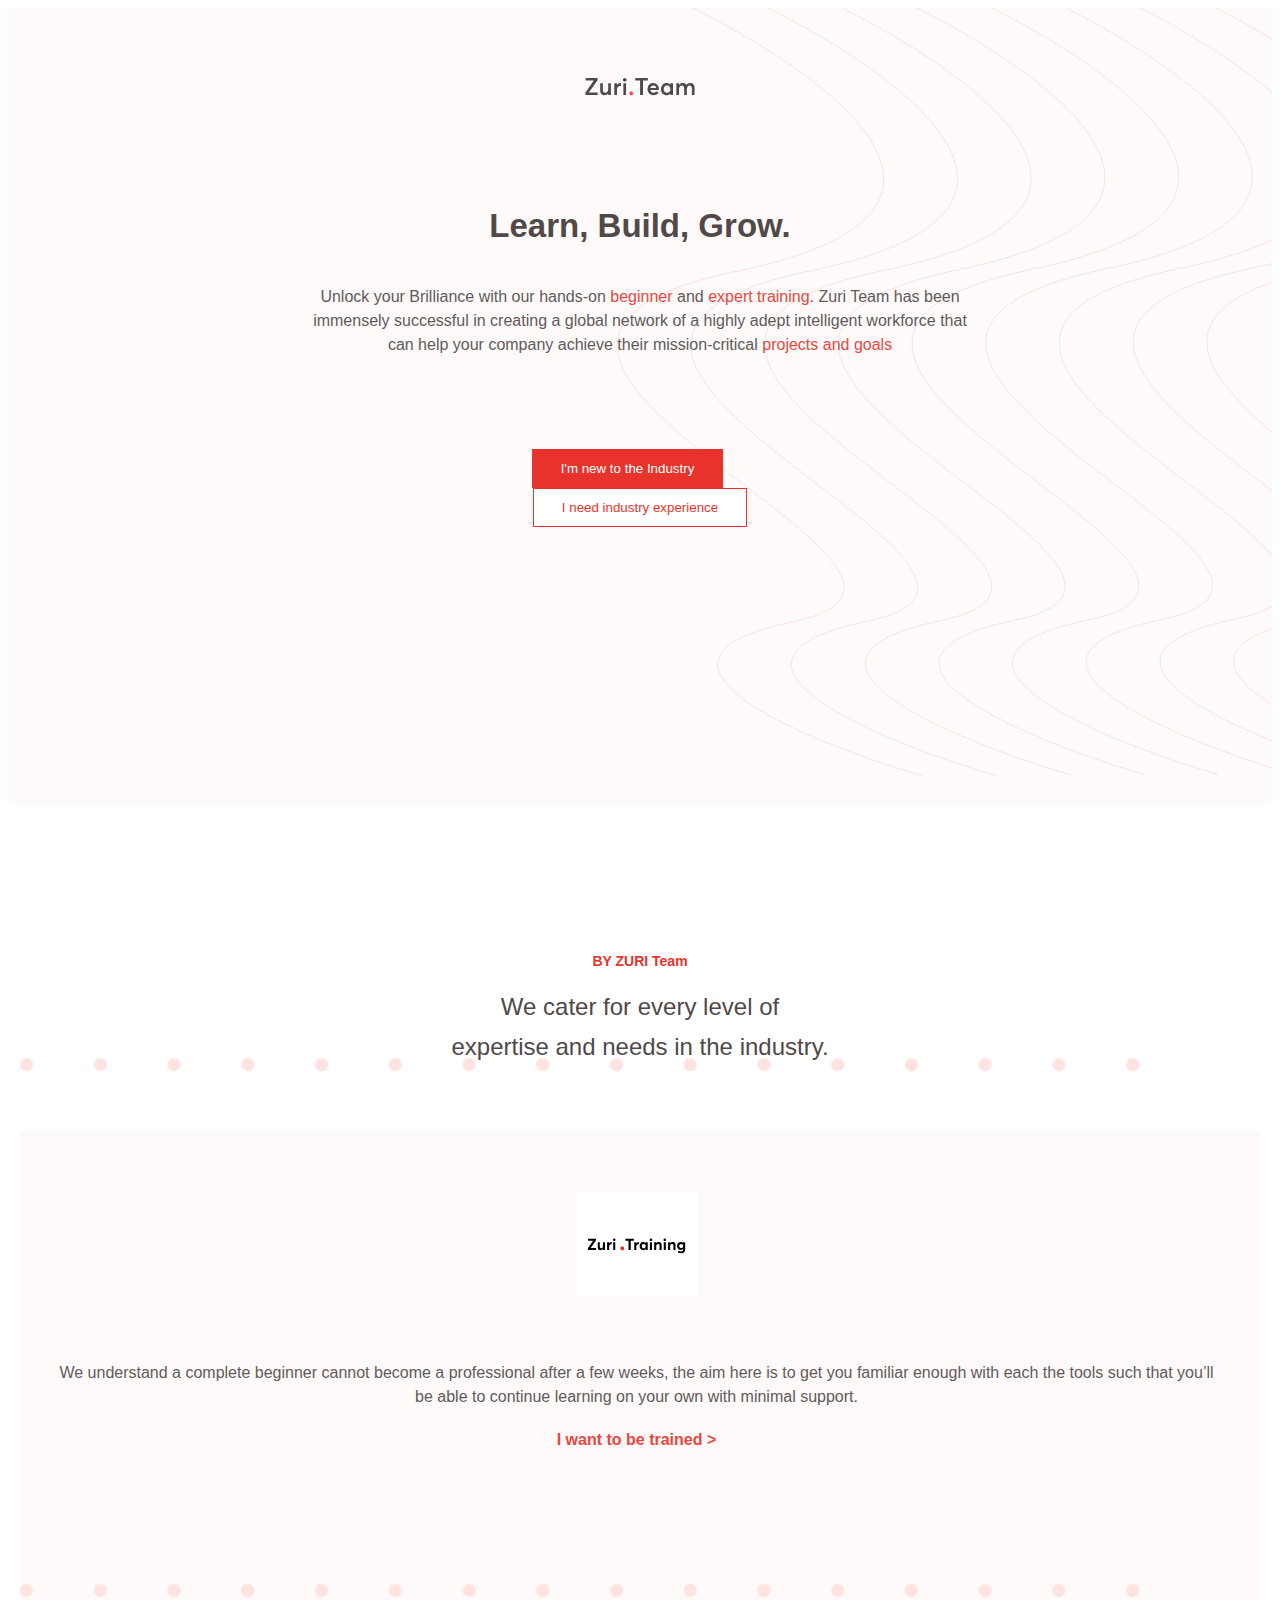
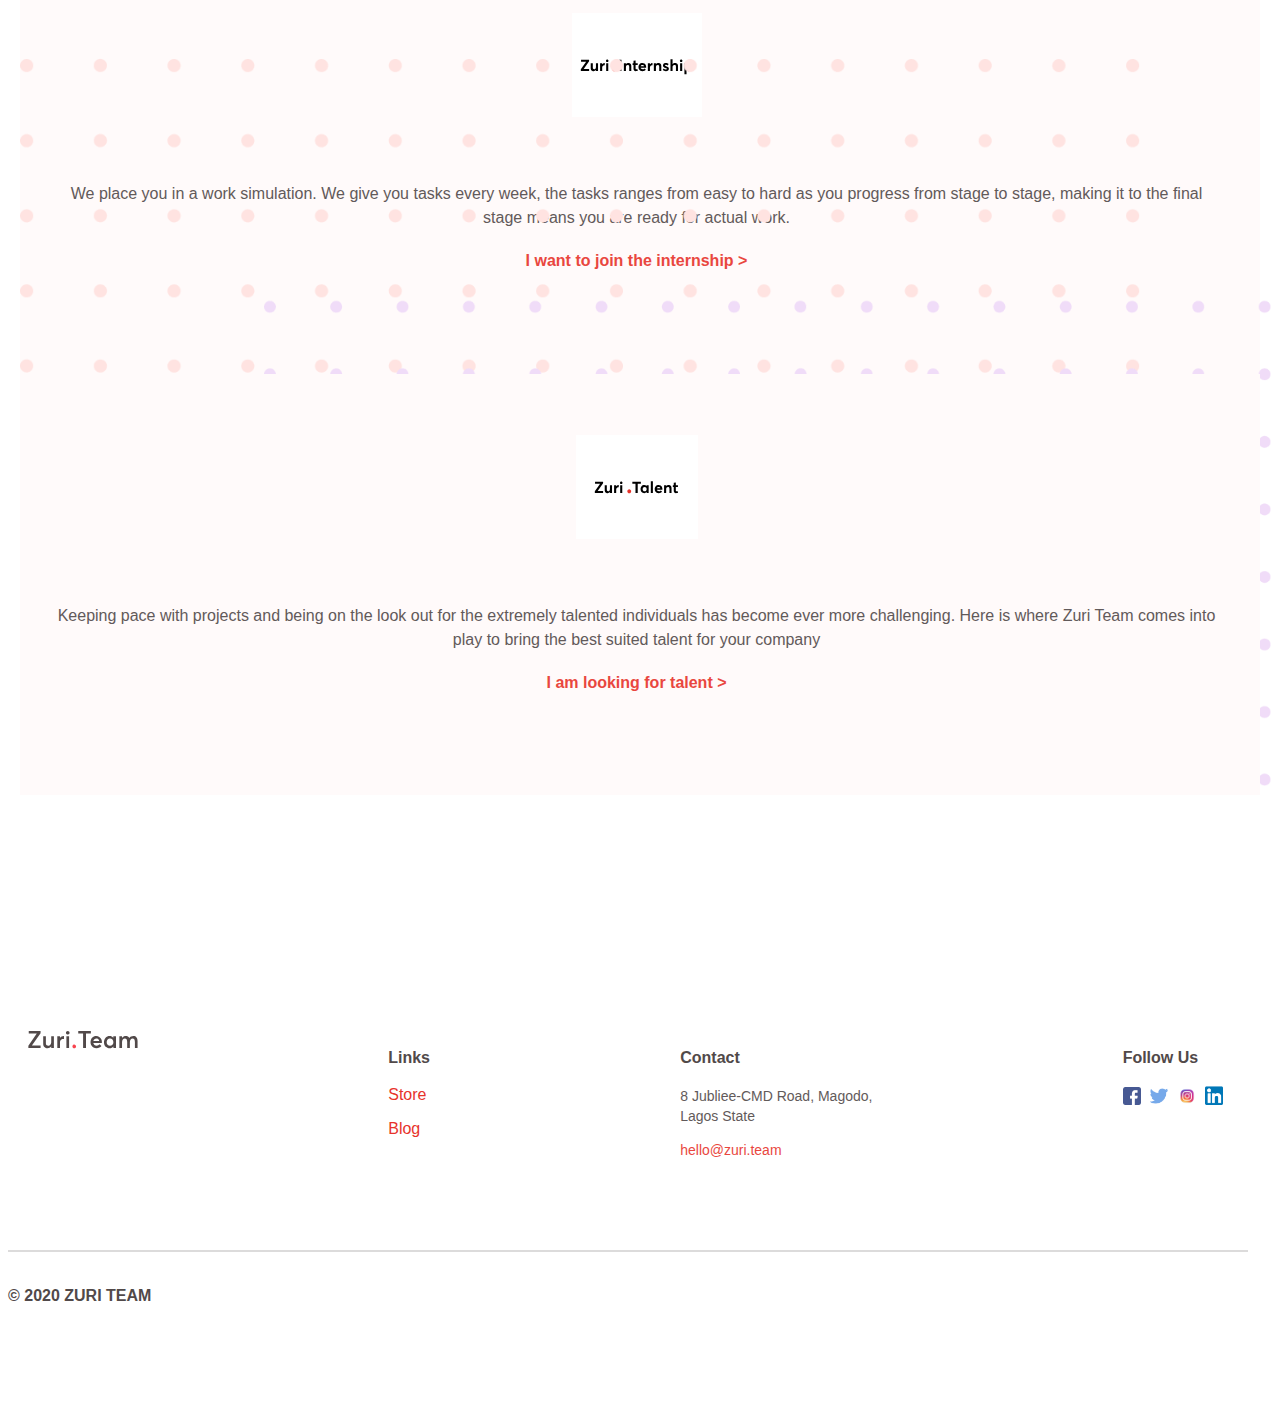
<file: index.html>
<!DOCTYPE html>
<html lang="en">
  <head>
    <meta charset="UTF-8" />
    <meta http-equiv="X-UA-Compatible" content="IE=edge" />
    <meta name="viewport" content="width=device-width, initial-scale=1.0" />
    <title>ZURI | Learn, Build, Grow.</title>
    <link
      href="img/favicon.png"
      rel="icon"
      sizes="16x16 32x32"
      type="image/png"
    />

    <!--------CSS LINKS--------->
    <link
      href="https://cdn.jsdelivr.net/npm/bootstrap@5.1.3/dist/css/bootstrap.min.css"
      rel="stylesheet"
      integrity="sha384-1BmE4kWBq78iYhFldvKuhfTAU6auU8tT94WrHftjDbrCEXSU1oBoqyl2QvZ6jIW3"
      crossorigin="anonymous"
    />
    <link rel="stylesheet" href="style.css" />

    <!-----------FONT--------------->
    <link
      rel="stylesheet"
      href="https://res.cloudinary.com/dafsch2zs/raw/upload/v1596618987/Zuri%20Landing/AvertaDemoPECuttedDemo-Regular_dghpn7.otf"
    />
  </head>

  <body>
    <main>
      <section class="sect1">
        <div class="zuri-logo">
          <img alt="" class="logo-img" src="img/zuri-logo-full.svg" />
        </div>

        <div class="learn">
          <h2>Learn, Build, Grow.</h2>
          <p>
            Unlock your Brilliance with our hands-on
            <a href="zuri.training.html">beginner</a> and
            <a href="https://internship.zuri.team">expert training</a>. Zuri
            Team has been immensely successful in creating a global network of a
            highly adept intelligent workforce that can help your company
            achieve their mission-critical
            <a href="talent.html">projects and goals</a>
          </p>
          <div class="btn-main">
            <a href="training.html">
              <button class="btn1 btn-red">I'm new to the Industry</button>
            </a>
            <br class="d-block d-md-none" />
            <a href="talent.html">
              <button class="btn1 btn-red-outline">
                I need industry experience
              </button>
            </a>
          </div>
        </div>
      </section>

      <section class="sect2">
        <div class="container-fluid sect2-content text-center">
          <h3 class="heading">BY ZURI Team</h3>
          <p class="provision">
            We cater for every level of <br />
            expertise and needs in the industry.
          </p>

          <div class="container-fluid my-container">
            <div class="row">
              <div class="col-lg-4 program-card-bg text-center">
                <div class="program-card text-start mx-auto m-4 m-lg-0">
                  <img
                    alt=""
                    class="card-bg-left d-none d-xl-block"
                    src="img/left_bvmv7q.png"
                  />
                  <div>
                    <img alt="" src="img/zuri-training-img.svg" />
                    <p>
                      We understand a complete beginner cannot become a
                      professional after a few weeks, the aim here is to get you
                      familiar enough with each the tools such that you’ll be
                      able to continue learning on your own with minimal
                      support.
                    </p>
                    <h3>
                      <a href="training.html">I want to be trained ></a>
                    </h3>
                  </div>
                </div>
              </div>

              <div class="col-lg-4 text-center">
                <div class="program-card text-start mx-auto m-4 m-lg-0">
                  <img alt="" src="img/zuri-internship-img.svg" />
                  <p>
                    We place you in a work simulation. We give you tasks every
                    week, the tasks ranges from easy to hard as you progress
                    from stage to stage, making it to the final stage means you
                    are ready for actual work.
                  </p>
                  <h3>
                    <a href="https://internship.zuri.team/"
                      >I want to join the internship ></a
                    >
                  </h3>
                </div>
              </div>

              <div class="col-lg-4 program-card-bg">
                <div class="program-card text-start mx-auto m-4 m-lg-0">
                  <img
                    alt=""
                    class="card-bg-right d-none d-xl-block"
                    src="img/right_yz6hn3.png"
                  />
                  <div>
                    <img alt="" src="img/zuri-talent-img.svg" />
                    <p>
                      Keeping pace with projects and being on the look out for
                      the extremely talented individuals has become ever more
                      challenging. Here is where Zuri Team comes into play to
                      bring the best suited talent for your company
                    </p>
                    <h3>
                      <a href="talent.html" >
                        I am looking for talent >
                      </a>
                    </h3>
                  </div>
                </div>
              </div>
            </div>
          </div>
        </div>
      </section>
    </main>

    <footer class="footer my-container mx-auto">
      <div class="footer-flexbox text-center text-md-start">
        <div class="flexrow-1">
          <img alt="" class="footer-logo" src="img/zuri-logo-full.svg" />
        </div>

        <div class="flexrow-2">
          <h3>Links</h3>
          <a href="https://flutterwave.com/store/zuriteam">
            <p>Store</p>
          </a>
          <a href="https://blog.zuri.team">
            <p>Blog</p>
          </a>
        </div>

        <div class="flexrow-3">
          <h3>Contact</h3>
          <p>8 Jubliee-CMD Road, Magodo, <br />Lagos State</p>
          <p>
            <a href="mailto:hello@zuri.com"> hello@zuri.team </a>
          </p>
        </div>

        <div class="flexrow-4">
          <h3>Follow Us</h3>
          <div class="social-icons">
            <a href="https://web.facebook.com/thezuriteam">
              <img alt="" src="img/fb.png" />
            </a>
            <a href="https://twitter.com/theZuriTeam">
              <img alt="" src="img/twitter.png" />
            </a>
            <a href="https://www.instagram.com/thezuriteam/">
              <img alt="" src="img/IG.png" />
            </a>
            <a href="#"> <img alt="" src="img/in.png" /> </a>
          </div>
        </div>
      </div>

      <div>
        <hr class="m-3 md-0" />
      </div>

      <div class="mx-auto text-center copyright">
        <p>© 2020 ZURI TEAM</p>
      </div>
    </footer>
  </body>
</html>
</file>
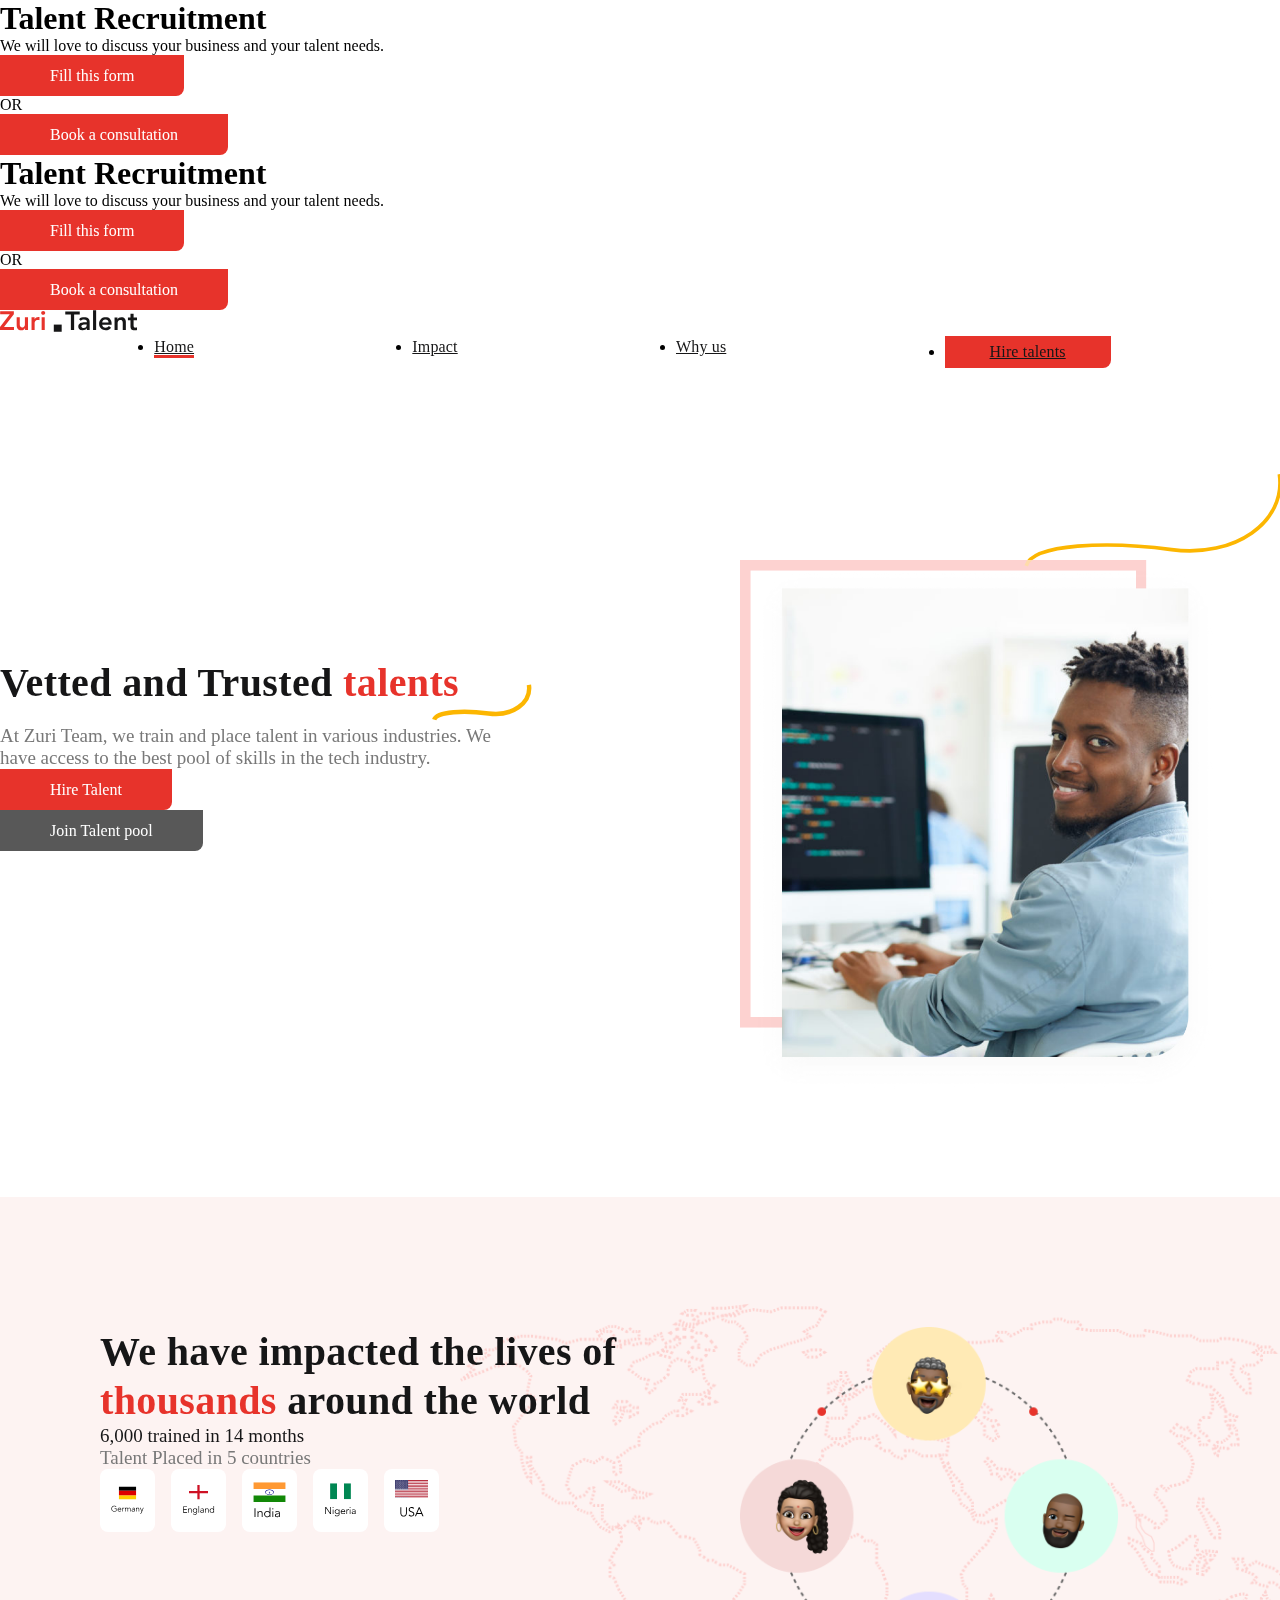
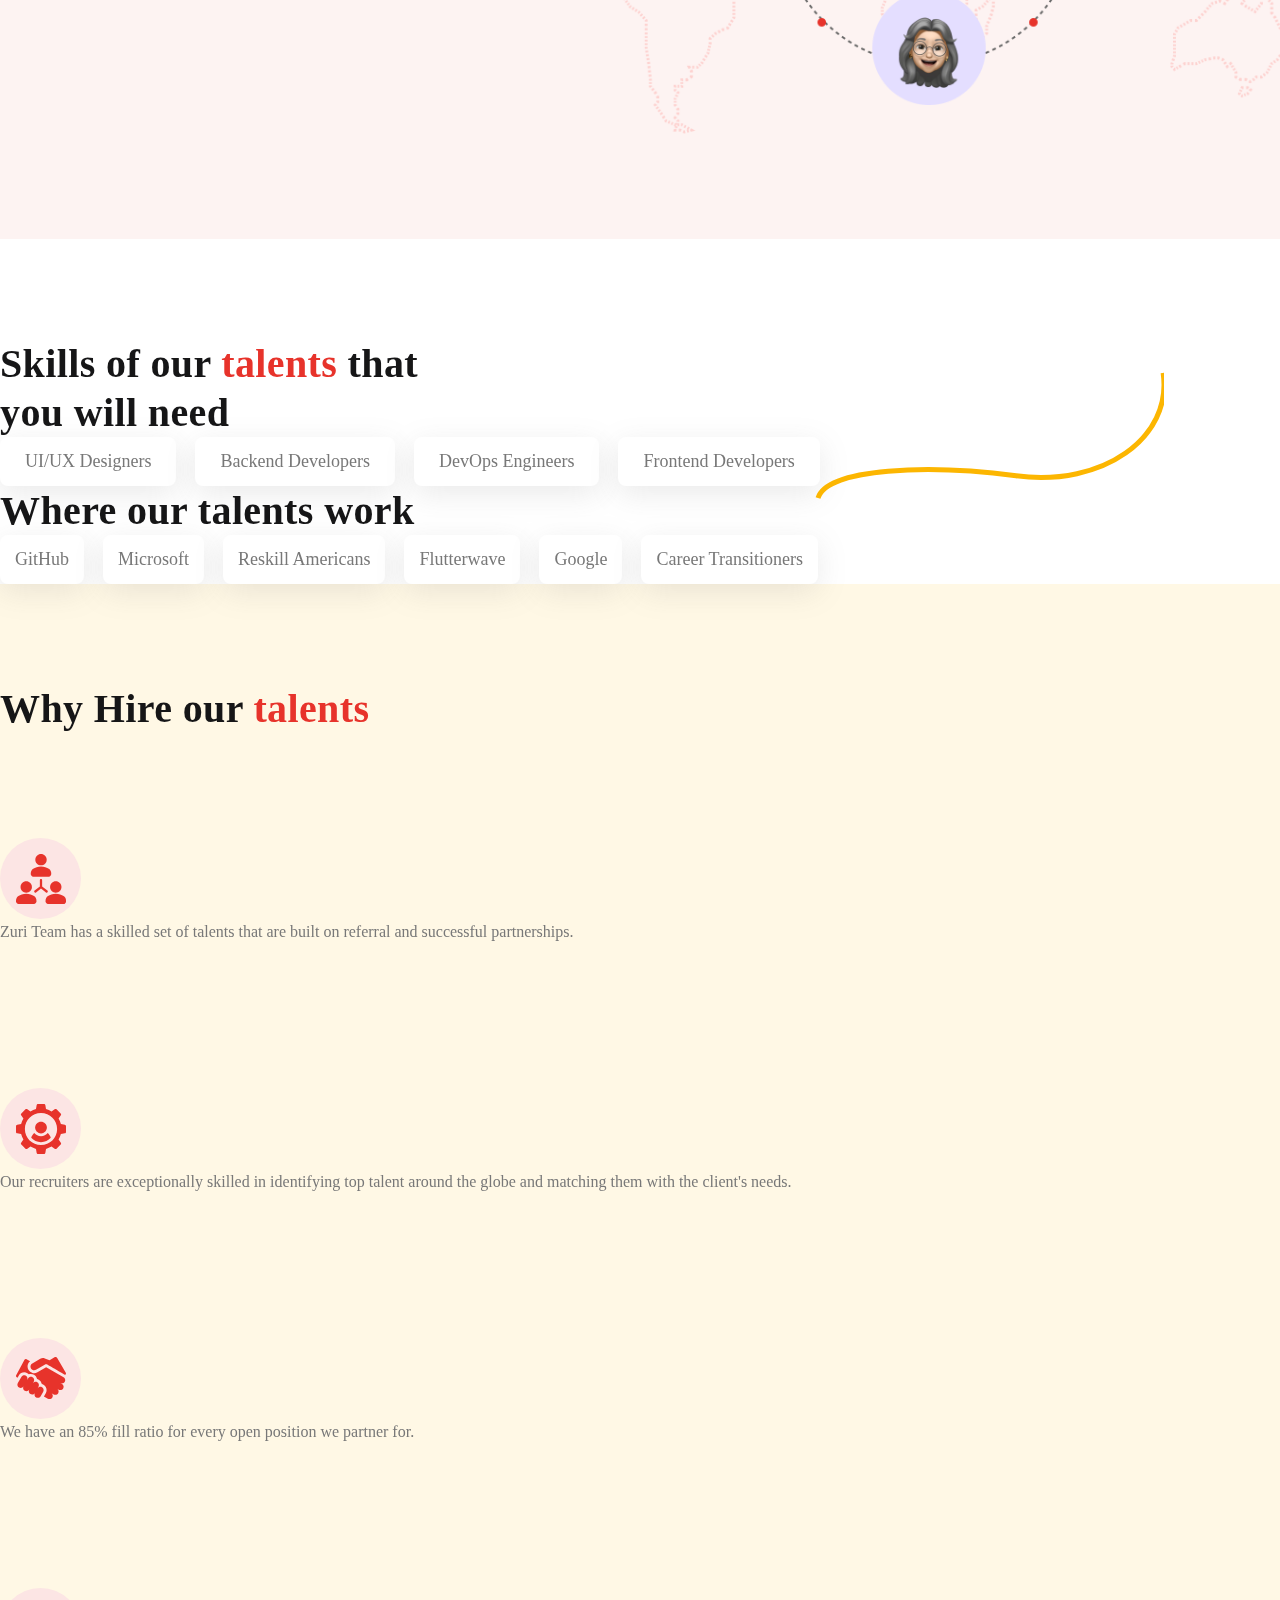
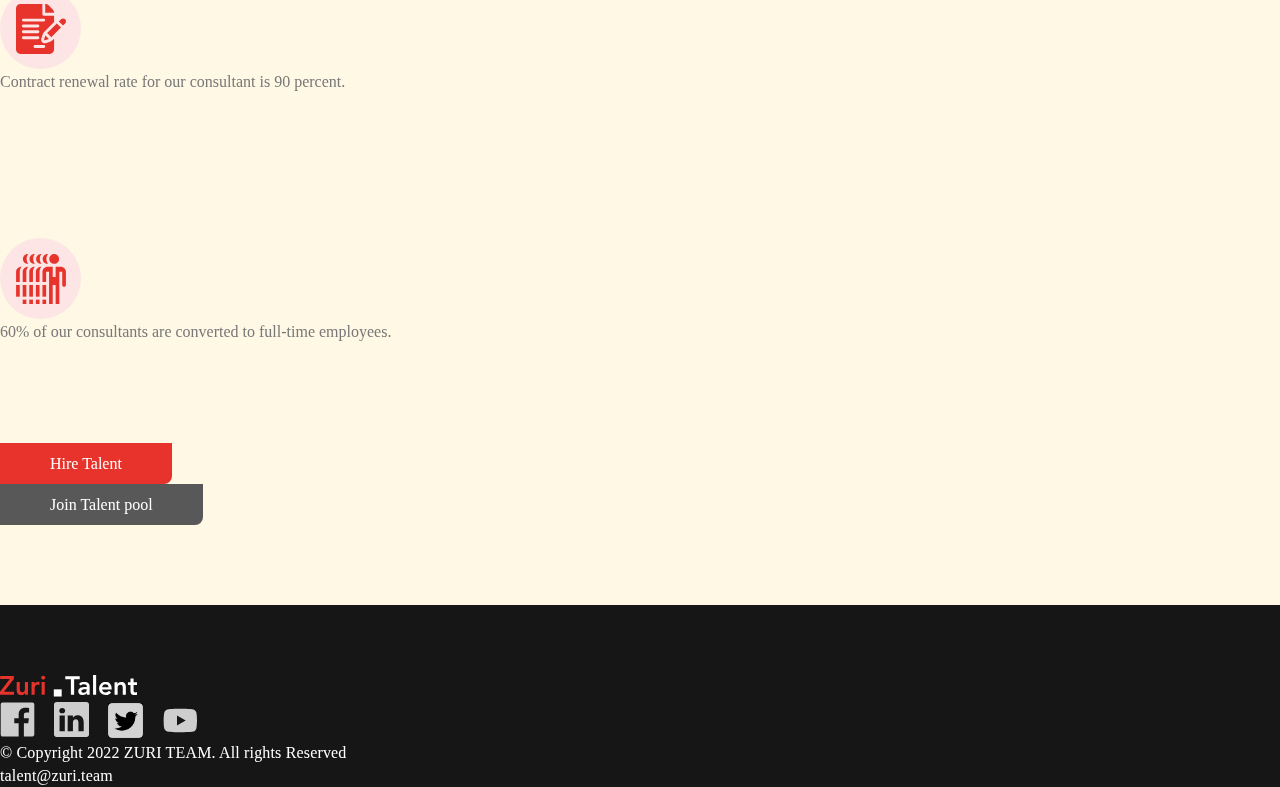
<file: talent page.html>
<!DOCTYPE html>
<html lang="en">
  <head>
    <meta charset="UTF-8" />
    <meta http-equiv="X-UA-Compatible" content="IE=edge" />
    <meta name="viewport" content="width=device-width, initial-scale=1.0" />
    <title>Zuri</title>
    <link
      href="img/favicon.png"
      rel="icon"
      sizes="16x16 32x32"
      type="image/png"
    />

    <!--------CSS LINKS--------->
    <link
      href="https://cdn.jsdelivr.net/npm/bootstrap@5.1.3/dist/css/bootstrap.min.css"
      rel="stylesheet"
      integrity="sha384-1BmE4kWBq78iYhFldvKuhfTAU6auU8tT94WrHftjDbrCEXSU1oBoqyl2QvZ6jIW3"
      crossorigin="anonymous"
    />
    <link rel="stylesheet" href="talentcss.css" />

    <!-----------FONT--------------->
    <link href="http://fonts.cdnfonts.com/css/graphik" rel="stylesheet">
  </head>
  <body>
    
    <div class="modal" id="exampleModal" tabindex="-1" aria-labelledby="exampleModalLabel" aria-hidden="true">
        <div class="modal-dialog modal-dialog-centered">
          <div class="modal-content">
            <div class="modal-header line justify-content-center">
              <h1 class="modal-title text-center" id="exampleModalLabel">Talent Recruitment</h1>
            </div>
            <p class="text-center">We will love to discuss your business and your talent needs.</p>

            <div class="modal-footer line justify-content-center">
              <button type="button" class="btn btn-danger" data-bs-dismiss="modal"><a href="https://docs.google.com/forms/d/e/1FAIpQLSdYdC1BffwmsdWZpS74Rvq6V_0kuN_HMlMwmoqUvI7WTEAHJg/viewform"></a> Fill this form</button>
            </div>
            <p class="text-center">OR</p>
            <div class="modal-footer line justify-content-center">
              <button type="button rounder" class="btn btn-danger mb-5"><a href="https://calendly.com/zuri-team/consult-with-seyi?month=2022-08"></a> Book a consultation</button>
            </div>
          </div>
        </div>
    </div>

    <div class="modal" id="exampleModal" tabindex="-1" aria-labelledby="exampleModalLabel" aria-hidden="true">
      <div class="modal-dialog modal-dialog-centered">
        <div class="modal-content">
          <div class="modal-header line justify-content-center">
            <h1 class="modal-title text-center" id="exampleModalLabel">Talent Recruitment</h1>
          </div>
          <p class="text-center">We will love to discuss your business and your talent needs.</p>

          <div class="modal-footer line justify-content-center">
            <button type="button" class="btn btn-danger" data-bs-dismiss="modal">Fill this form</button>
          </div>
          <p class="text-center">OR</p>
          <div class="modal-footer line justify-content-center">
            <button type="button rounder" class="btn btn-danger mb-5">Book a consultation</button>
          </div>
        </div>
      </div>
  </div>


    <div class=" fixed-top bg-white pb-3">
      <nav class="container navbar d-flex pb-2">
        <div class="nav-logo">
          <img alt="" class="logo-img" src="img/logo2.svg" />
        </div>
        <div>
          <ul class="navbar-nav d-flex">
            <li class="nav-item">
              <a class="nav-link home pb-3" href="#">Home</a>
            </li>
            <li class="nav-item">
              <a class="nav-link pb-3" href="#">Impact</a>
            </li>
            <li class="nav-item">
              <a class="nav-link pb-3" href="#">Why us</a>
            </li>
            <li class="nav-item">
              <button class="hire" data-bs-toggle="modal" data-bs-target="#exampleModal"><a class="nav-link text-white active" href="#">Hire talents</a></button> 
            </li>
          </ul>
        </div>
      </nav>
    </div>

    <main>
      <section >
        <div class="sect1 container">
          <div class="sect1-left">
            <h1 class="header1">
              Vetted and Trusted
              <span style="color: rgb(231, 51, 43)">talents</span>
            </h1>
            <div>
              <img src="img/thick2.svg" alt="" class="line1" />
            </div>
  
            <p>
              At Zuri Team, we train and place talent in various industries. We
              have access to the best pool of skills in the tech industry.
            </p>
  
            <div class="btn-main">
              <a href="">
                <button class="" data-bs-toggle="modal" data-bs-target="#exampleModal"><a href="#"></a>Hire Talent</button>
              </a>
              <br class="d-block d-md-none" />
              <a href="">
                <button class="join" data-bs-toggle="modal" data-bs-target="#exampleModal"><a href="#"></a>Join Talent pool</button>
              </a>
            </div>
          </div>
  
          <div class="sect1-right">
            <div><img src="img/section1.png" alt="" class="image1" /></div>
          </div>
          <div><img src="img/line1.svg" alt="" class="line2" /></div>
        </section>
  
        <section class="sect2">
          <div class="container sect2-cont">
            <div class="sect2-left">
              <h1 class="header2">We have impacted the lives of <span>thousands</span> around the world</h1>
              <h3>6,000 trained in 14 months</h3>
              <p>Talent Placed in 5 countries</p>
              <div class="countries">
                <img src="img/GER.svg" alt="" class="country"/>
                <img src="img/ENG.svg" alt="" class="country"/>
                <img src="img/ind.svg" alt="" class="country"/>
                <img src="img/NIG.svg" alt="" class="country"/>
                <img src="img/ussa.svg" alt="" class="country"/>
              </div>
            </div>
    
            <div class="sect2-right">
              <img src="img/section2.png" alt="" class="image2" />
            </div>
          </div>
          </div>
      </section>

      <section class="sect3 container">
        <div>
          <h1 class="header3 pb-4">
            Skills of our <span>talents</span> that <br />
            you will need
          </h1>
        </div>
        <div>
          <button class="sect3-btn btnsa">UI/UX Designers</button>
          <button class="sect3-btn btnsa">Backend Developers</button>
          <button class="sect3-btn btnsa">DevOps Engineers</button>
          <button class="sect3-btn btnsa">Frontend Developers</button>
          <img src="img/line1.svg" alt="" class="line3">
        </div>
        <div>
          <h1 class="header3 pb-4 pt-5">Where our talents work</h1>
          <div class="btn-whole">
            <button class="sect3-btn mb-5">GitHub</button>
            <button class="sect3-btn mb-5">Microsoft</button>
            <button class="sect3-btn mb-5">Reskill Americans</button>
            <button class="sect3-btn">Flutterwave</button>
            <button class="sect3-btn">Google</button>
            <button class="sect3-btn">Career Transitioners</button>
          </div>
        </div>
      </section>

      <section class="sect4 mt-5">
        <h1 class="text-center header5">Why Hire our <span>talents</span></h1>
  
        <div class="container text-center">
          <div class="row">
            <div class="col bg-white  m-2 bord">
              <div class="item item-1 bord">
                <img src="img/people.svg" alt="" />
                <p>
                  Zuri Team has a skilled set of talents that are built on referral
                  and successful partnerships.
                </p>
              </div>
            </div>
            <div class="col bg-white m-2 bord">
              <div class="item item-2">
                <img src="img/mech.svg" alt="" />
                <p>
                  Our recruiters are exceptionally skilled in identifying top talent
                  around the globe and matching them with the client's needs.
                </p>
              </div>
            </div>
            <div class="col bord bg-white m-2">
              <div class="item item-3">
                <img src="img/hand.svg" alt="" />
                <p>
                  We have an 85% fill ratio for every open position we partner for.
                </p>
              </div>
            </div>
          </div>
    
          <div class="row">
            <div class="col-2">
    
            </div>
            <div class="col bg-white m-2 bord">
              <div class="item item-4">
                <img src="img/write.svg" alt="" />
                <p>Contract renewal rate for our consultant is 90 percent.</p>
              </div>
            </div>
            <div class="col bg-white m-2 bord">
              <div class="item item-5">
                <img src="img/many.svg" alt="" />
                <p>60% of our consultants are converted to full-time employees.</p>
              </div>
            </div>
            <div class="col-2"></div>
            </div>
    
            <div class="btn-main mt-5">
              <a href="">
                <button class="" data-bs-toggle="modal" data-bs-target="#exampleModal"><a href="#"></a>Hire Talent</button>
              </a>
              <br class="d-block d-md-none" />
              <a href="">
                <button class="join" data-bs-toggle="modal" data-bs-target="#exampleModal"><a href="#"></a>Join Talent pool</button>
              </a>
            </div>
          </div>
      </section>

    </main> 

    <footer>
      <div class="container foot-main">
        <div class="foot1 d-flex bd-highlight mb-3 flex-row">
          <div class="me-auto p-2 bd-highlight"><img src="img/logo.svg" alt="" /></div>
          <div div class="p-2 bd-highlight">
            <img src="img/facebook.svg" alt="" class="socials" />
            <img src="img/linkd.svg" alt="" class="socials"/>
            <img src="img/twit.png" alt="" width="50px" height="35px" class="socials"/>
            <img src="img/youtube.svg" alt="" width="50px" height="35px" class="socials"/>
            </div>
        </div>
        <div class="foot2 d-flex bd-highlight mb-3">
          <div class="me-auto p-2 bd-highlight">© Copyright 2022 ZURI TEAM. All rights Reserved</div>
          <div div class="p-2 bd-highlight">talent@zuri.team</div>
        </div>
      </div>
    </footer>

    <script
      src="https://cdn.jsdelivr.net/npm/bootstrap@5.1.3/dist/js/bootstrap.bundle.min.js"
      integrity="sha384-ka7Sk0Gln4gmtz2MlQnikT1wXgYsOg+OMhuP+IlRH9sENBO0LRn5q+8nbTov4+1p"
      crossorigin="anonymous"
    ></script>
  </body>
</html>
</file>
<file: style.css>
@font-face {
    font-family: Averta;
    src: url(https://res.cloudinary.com/dafsch2zs/raw/upload/v1596618987/Zuri%20Landing/AvertaDemoPECuttedDemo-Regular_dghpn7.otf);
}

* {
    box-sizing: border-box;
    font-family: Averta, sans-serif;
}

.container-fluid {
    max-width: 1440px !important;
}

.my-container {
    max-width: 1240px !important;
}

.sect1 {
    height: 800px;
    background-image: url("img/hero-bg.svg");
    background-size: cover;
    background-position: center center;
    background-repeat: no-repeat;
}

.zuri-logo {
    margin: auto;
    display: flex;
    padding-top: 69px;
    margin-bottom: 69px;
}

.logo-img {
    margin: auto;
}

.learn {
    text-align: center;
    padding: 10px;
    max-width: 700px;
    margin: 0 auto;
}

.learn h2 {
    font-size: 33px;
    line-height: 47px;
    text-align: center;
    font-weight: 800;
    color: #514949;
    margin-bottom: 36px;
}

.learn p {
    font-size: 16px;
    line-height: 24px;
    color: #514949;
    opacity: 0.9;
}

a {
    text-decoration: none;
    color: #E7332B;
}

a:hover{
    text-decoration: none;
    color: #eb5850;
}

.btn-main {
    margin-top: 92px;
}

.btn1 {
    padding: 11px 28px;
    border: 1px solid #E7332B;
}

.btn-red {
    background-color: #E7332B;
    color: #fff;
    margin-right: 25px;
}

.btn-red:hover {
    background-color: #fff;
    color: #E7332B;
}

.btn-red-outline {
    background-color: #fff;
    color: #E7332B;
}

.btn-red-outline:hover {
    background-color: #E7332B;
    color: #fff;
}

.sect2 {
    background-color: #fff;
    overflow: hidden;
}

.sect2-content {
    padding-top: 0 !important;
}

.sect2-content .heading {
    font-size: 14px;
    line-height: 24px;
    color: #E7332B;
    margin-top: 141px;
}

.sect2-content p.provision {
    font-size: 24px;
    line-height: 40px;
    text-align: center;
    color: #514949;
    margin-top: 8px;
    margin-bottom: 64px;

}

.container-fluid {
    margin: 0 auto;
    text-align: center;
}

.program-card {
    width: 100%;
    background-color: #FFFAFA;
    padding: 61px 43px 82px 36px;
    text-align: justify-all;
}

.program-card-bg {
    position: relative;
    z-index: 1;
}

.card-bg-left {
    width: 100%;
    position: absolute;
    left: -120px;
    top: -75px;
    z-index: -1;
}

.card-bg-right {
    width: 90%;
    position: absolute;
    right: -120px;
    top: -75px;
    z-index: -1;
}

.program-card img {
    margin-bottom: 45px;
}

.program-card p {
    font-size: 16px;
    line-height: 24px;
    color: #514949;
    opacity: 0.9;
}

.program-card h3 a {
    font-size: 16px;
    line-height: 24px;
    color: #E7332B;
    opacity: 0.9;
}

.footer {
    margin-top: 215px;
}

.footer-flexbox {
    display: flex;
    justify-content: space-between;
    flex-wrap: wrap;
    margin-bottom: 56px;
    padding: 20px;
}

.footer h3 {
    font-size: 16px;
    font-weight: bold;
    line-height: 24px;
    color: #514949;
}

.flexrow-3 p {
    font-size: 14px;
    line-height: 20px;
    color: #514949;
    opacity: 0.9;
}

.social-icons img {
    width: 18px !important;
    margin-right: 5px;
}


footer hr {
    opacity: 0.2;
    border: 0.7px solid #514949;
}

.copyright p {
    font-size: 16px;
    line-height: 24px;
    font-weight: bold;
    margin-top: 32px;
    color: #514949;
    padding-bottom: 97px;
}

@media (max-width: 768px) {

    .sect1 {
        height: auto;
    }

    .logo-img {
        display: block;
        padding-top: 50px;
        margin: auto;
        margin-bottom: 20px;
    }

    .learn h2 {
        font-size: 28px;
        line-height: 34px;
        text-align: center;
    }

    .btn-main {
        margin-bottom: 50px;
    }


    .btn1 {
        display: block;
        margin: auto;
        justify-content: center;
    }

    h3.heading {
        margin-top: 60px !important;
    }

    .footer-flexbox {
        flex-direction: column;
        justify-content: center;
        align-items: center;
    }

    .footer-logo {
        width: 150px;
        margin-bottom: 15px;
    }

    .footer-flexbox h3 {
        font-size: 24px;
        margin-top: 20px;

    }


}
Footer
</file>
<file: talentcss.css>
@import url('http://fonts.cdnfonts.com/css/graphik');
* {
    margin: 0;
    padding: 0;
    box-sizing: border-box ;
    font-family: Graphik!important;
}
.line {
    border-color: transparent;
}

.navbar-nav {
    display: flex;
    flex-direction: row;
    justify-content: space-evenly;
    gap: 4rem;
}
.navbar-nav a{
    color: #161617;
    font-family: Graphik!important;
    font-size: 16px!important;
    font-style: normal!important;
    font-weight: 400!important;
    letter-spacing: .01em!important;
    line-height: 140%!important;
    transition: background-color 250ms 
                cubic-bezier(0.4, 0, 0.2, 1) 0ms, box-shadow 250ms 
                cubic-bezier(0.4, 0, 0.2, 1) 0ms, border-color 250ms 
                cubic-bezier(0.4, 0, 0.2, 1) 0ms, color 250ms 
                cubic-bezier(0.4, 0, 0.2, 1) 0ms;
}
.navbar-nav a:hover {
    color: #161617;
}
.home {
    border-bottom: 3px solid #e7332b!important;
}
button{
    background-color: #e7332b!important;
    border: none;
    border-radius: 0 0 8px 0!important;
    color: #fff!important;
    font-family: Graphik!important;
    font-size: 16px!important;
    font-style: normal!important;
    font-weight: 400!important;
    line-height: 19px!important;
    margin-right: 15px!important;
    padding: 11px 50px!important;
    text-transform: none!important;
} 
.hire {
    padding: 5px 45px!important;
    line-height: 19px!important;
}
span {
    color: rgb(231, 51, 43);
}
.sect1, .sect2-cont {
    display: flex;
    margin: auto;
    flex-wrap: wrap;
}

.sect1{
    margin-top: 15%;
}

.sect1-left{
    /* margin-left: 7.6%; */
    margin-top: 7.6%;
    flex-basis: 50%;
}

.header1, .header2, .header3, .header5 {
    color: #161617!important;
    font-family: Graphik;
    font-size: 40px!important;
    font-style: normal!important;
    font-weight: 600!important;
    line-height: 49px!important;
    letter-spacing: 0.00938em
}
.join {
    background-color: #585858!important;
}

.line1 {
    width: 100px; 
    height: 36.83px; 
    margin-left: 27rem;
    margin-top: -40px;
}
.sect1-left p, .sect2-left p, .sect2-left h3  {
    color: #787878!important;
    font-family: Graphik!important;
    font-size: 19px!important;
    font-style: normal!important;
    font-weight: 400!important;
    line-height: 22px!important;
    width: 78%!important;
}
.sect2-left h3 {
    color: #161617!important;
    font-weight: 400!important;
}

.image1, .image2{
    width: 75%;
}
.image1 {
    background-image: url("./img/line1.svg") no-repeat;
    display: flex;
    justify-content: flex-end;
    margin-left: 100px;
}
.sect1-right{
    position: relative;
    flex-basis: 50%;
}
.line2{
    position: absolute;
    width: 20%;
    height: 20%;
    right: 0px;
    top: 430px;
    /* margin-top: -172px; */
    mix-blend-mode: soft-light!important;
}
.sect2{
    background-image: url(img/talentbgsection2..png)!important;
    background-repeat: no-repeat!important;
    background-size: cover!important;
}
.sect2-cont {
    margin: 100px;
    padding: 130px 0px;
}
.sect2-left{
    flex-basis: 50%;
    width: 50%;
}
.sect2-right {
    flex-basis: 50%;
    width: 50%;
}
.image2{
    width: 70%;
    margin-left: 100px;
}


.country {
    background-color: #fff!important;
    border-radius: 8px!important;
    display: flex;
    margin-right: 16px;
    padding: 11px!important;
    width: 55px;
    color: #787878!important;
}
.countries {
    display: flex;
}
.btn-whole {
    width: 83.33%;
}
.sect3-btn {
    align-items: center;
    background: #fff!important;
    border-radius: 8px!important;
    box-shadow: 0 8px 30px hsla(0,0%,48%,.16)!important;
    color: #787878!important;
    font-family: Graphik!important;
    font-size: 18px!important;
    font-style: normal!important;
    font-weight: 400!important;
    height: 100%!important;
    justify-content: center;
    line-height: 33px!important;
    padding: 8px 15px!important;
    text-align: center;
    transition: transform .4s ease!important;
}
.btnsa {
    padding: 8px 25px!important;
}
.sect3-btn:hover {
    transform: translateY(-10px);
}
.line3{
margin-left: -20px;
margin-top:-65px;
position: absolute;
}


.sect4 {
    background-color: rgb(255, 248, 229);
    padding-bottom: 80px;
    padding-top: 100px;
}
.header5 {
    padding-bottom: 60px;
}

.item {
    border-radius: 0 0 16px 0;
    color: #787878!important;
    height: 250px!important;
    padding: 45px 10px 65px 0;
}
.bord {
    border-radius: 0 0 16px 0;
}
.item:hover {
    color: #fff!important;
}

.bord:hover {
    background-color: #161617!important;
    color: #fff!important;
}


footer {
    background-color: rgb(22, 22, 23);
    padding-top: 70px;
}

.foot2 {
    color: #fff!important;
    font-family: Graphik!important;
    font-size: 16px!important;
    font-style: normal!important;
    font-weight: 400!important;
    letter-spacing: .01em!important;
    line-height: 140%!important;
}
.socials {
    padding-right: 15px;
    width: 50px;
}
</file>
